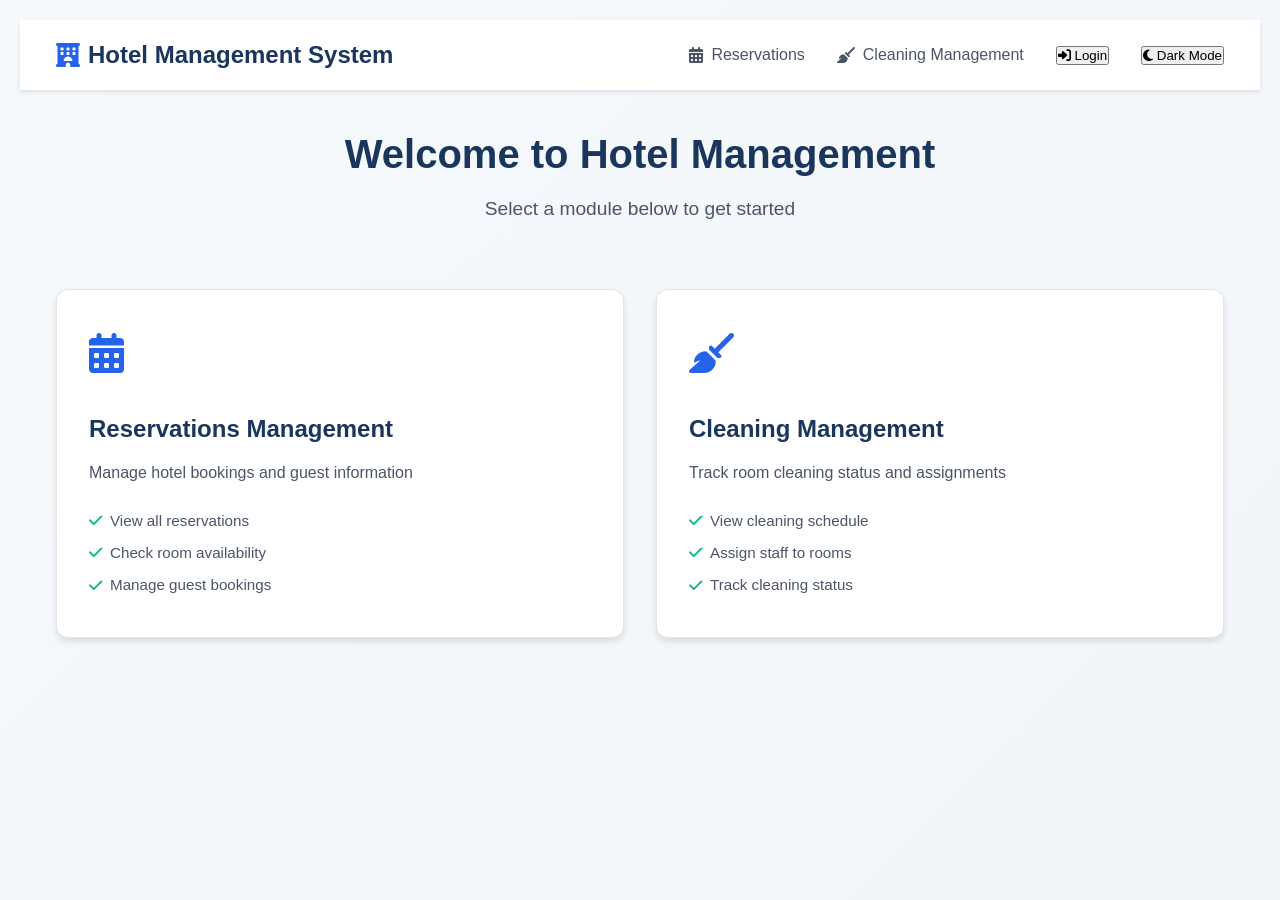
<file: index.html>
<!DOCTYPE html>
<html lang="en">
  <head>
    <meta charset="UTF-8" />
    <meta name="viewport" content="width=device-width, initial-scale=1.0" />
    <title>Hotel Management System</title>
    <!-- CSS Files -->
    <link rel="stylesheet" href="css/main.css" />
    <link rel="stylesheet" href="css/components/navigation.css" />
    <link rel="stylesheet" href="css/components/dashboard.css" />
    <!-- Add Font Awesome for icons -->
    <link
      rel="stylesheet"
      href="https://cdnjs.cloudflare.com/ajax/libs/font-awesome/6.5.1/css/all.min.css"
    />
    <style>
      /* Modal styles */
      .modal {
        display: none; /* Hidden by default */
        position: fixed; /* Stay in place */
        z-index: 1; /* Sit on top */
        left: 0;
        top: 0;
        width: 100%; /* Full width */
        height: 100%; /* Full height */
        overflow: auto; /* Enable scroll if needed */
        background-color: rgb(0, 0, 0); /* Fallback color */
        background-color: rgba(0, 0, 0, 0.4); /* Black w/ opacity */
      }
      .modal-content {
        background-color: #fefefe;
        margin: 15% auto; /* 15% from the top and centered */
        padding: 20px;
        border: 1px solid #888;
        width: 80%; /* Could be more or less, depending on screen size */
      }
      .close {
        color: #aaa;
        float: right;
        font-size: 28px;
        font-weight: bold;
      }
      .close:hover,
      .close:focus {
        color: black;
        text-decoration: none;
        cursor: pointer;
      }
    </style>
  </head>
  <body>
    <nav class="main-nav">
      <div class="nav-container">
        <h1>
          <a href="index.html" class="home-link">
            <i class="fas fa-hotel"></i>
            Hotel Management System
          </a>
        </h1>
        <ul class="nav-links">
          <li>
            <a href="pages/reservations.html"
              ><i class="fas fa-calendar-alt"></i> Reservations</a
            >
          </li>
          <li>
            <a href="pages/cleaning.html"
              ><i class="fas fa-broom"></i> Cleaning Management</a
            >
          </li>
          <li>
            <button id="loginBtn">
              <i class="fas fa-sign-in-alt"></i> Login
            </button>
          </li>
          <li>
            <button id="darkModeToggle">
              <i class="fas fa-moon"></i> Dark Mode
            </button>
          </li>
        </ul>
      </div>
    </nav>

    <main class="container">
      <div class="dashboard-welcome">
        <h2>Welcome to Hotel Management</h2>
        <p>Select a module below to get started</p>
      </div>

      <div class="dashboard-cards">
        <div
          class="card"
          onclick="window.location.href='pages/reservations.html'"
        >
          <div class="card-icon">
            <i class="fas fa-calendar-alt"></i>
          </div>
          <div class="card-content">
            <h2>Reservations Management</h2>
            <p>Manage hotel bookings and guest information</p>
            <ul class="feature-list">
              <li><i class="fas fa-check"></i> View all reservations</li>
              <li><i class="fas fa-check"></i> Check room availability</li>
              <li><i class="fas fa-check"></i> Manage guest bookings</li>
            </ul>
          </div>
          <div class="card-arrow">
            <i class="fas fa-arrow-right"></i>
          </div>
        </div>

        <div class="card" onclick="window.location.href='pages/cleaning.html'">
          <div class="card-icon">
            <i class="fas fa-broom"></i>
          </div>
          <div class="card-content">
            <h2>Cleaning Management</h2>
            <p>Track room cleaning status and assignments</p>
            <ul class="feature-list">
              <li><i class="fas fa-check"></i> View cleaning schedule</li>
              <li><i class="fas fa-check"></i> Assign staff to rooms</li>
              <li><i class="fas fa-check"></i> Track cleaning status</li>
            </ul>
          </div>
          <div class="card-arrow">
            <i class="fas fa-arrow-right"></i>
          </div>
        </div>
      </div>
    </main>

    <!-- Login Modal -->
    <div id="loginModal" class="modal">
      <div class="modal-content">
        <span class="close">&times;</span>
        <h2>Login</h2>
        <form id="loginForm">
          <label for="username">Username:</label>
          <input type="text" id="username" name="username" required />
          <br />
          <label for="password">Password:</label>
          <input type="password" id="password" name="password" required />
          <br />
          <button type="submit">Login</button>
        </form>
        <div id="loginMessage"></div>
      </div>
    </div>

    <!-- JavaScript Files -->
    <script src="js/main.js"></script>
    <script>
      // Get modal element
      const modal = document.getElementById('loginModal');
      const loginBtn = document.getElementById('loginBtn');
      const closeBtn = document.getElementsByClassName('close')[0];
      const loginForm = document.getElementById('loginForm');
      const loginMessage = document.getElementById('loginMessage');

      // Show modal on button click
      loginBtn.onclick = function () {
        modal.style.display = 'block';
      };

      // Close modal when the user clicks on <span> (x)
      closeBtn.onclick = function () {
        modal.style.display = 'none';
      };

      // Close modal when clicking outside of the modal
      window.onclick = function (event) {
        if (event.target == modal) {
          modal.style.display = 'none';
        }
      };

      // Handle form submission
      loginForm.onsubmit = function (event) {
        event.preventDefault(); // Prevent default form submission
        const username = document.getElementById('username').value;
        const password = document.getElementById('password').value;

        // Send login request to the external login.php
        fetch(
          'https://obi.kean.edu/~kaisemax@kean.edu/CPS5301/hotel/php/login.php',
          {
            method: 'POST',
            headers: {
              'Content-Type': 'application/x-www-form-urlencoded',
            },
            body: `username=${encodeURIComponent(
              username
            )}&password=${encodeURIComponent(password)}`,
          }
        )
          .then((response) => response.text())
          .then((data) => {
            loginMessage.innerHTML = data; // Display response message
            if (data.includes('Login successful')) {
              // Close modal on successful login
              modal.style.display = 'none';
              // Optionally, redirect or refresh the page
              location.reload(); // Reload the page to reflect login status
            }
          })
          .catch((error) => {
            console.error('Error:', error);
            loginMessage.innerHTML = 'An error occurred. Please try again.';
          });
      };
    </script>
  </body>
</html>
</file>
<file: css/main.css>
* {
    box-sizing: border-box;
    margin: 0;
    padding: 0;
}

body {
    font-family: Arial, sans-serif;
    line-height: 1.6;
    padding: 20px;
    background-color: #f5f5f5;
}

.container {
    max-width: 1200px;
    margin: 0 auto;
}
</file>
<file: css/components/navigation.css>
.main-nav {
  background: white;
  box-shadow: 0 2px 4px rgba(0,0,0,0.1);
  padding: 1rem 0;
}

.nav-container {
  max-width: 1200px;
  margin: 0 auto;
  padding: 0 1rem;
  display: flex;
  justify-content: space-between;
  align-items: center;
}

.home-link {
  text-decoration: none;
  color: #1a365d;
  display: flex;
  align-items: center;
  gap: 0.5rem;
  font-size: 1.5rem;
  transition: color 0.2s ease;
}

.home-link i {
  color: #2563eb;
}

.home-link:hover {
  color: #2563eb;
}

.nav-links {
  display: flex;
  gap: 2rem;
  list-style: none;
  margin: 0;
  padding: 0;
}

.nav-links a {
  text-decoration: none;
  color: #4a5568;
  display: flex;
  align-items: center;
  gap: 0.5rem;
  transition: color 0.2s ease;
}

.nav-links a:hover {
  color: #2563eb;
}

.nav-links a.active {
  color: #2563eb;
  font-weight: 500;
}

@media (max-width: 768px) {
  .nav-container {
    flex-direction: column;
    gap: 1rem;
    text-align: center;
  }

  .nav-links {
    gap: 1rem;
  }
}
</file>
<file: css/components/dashboard.css>
.dashboard-welcome {
    text-align: center;
    margin: 2rem 0 3rem;
    color: #1a365d;
}

.dashboard-welcome h2 {
    font-size: 2.5rem;
    margin-bottom: 0.5rem;
}

.dashboard-welcome p {
    font-size: 1.2rem;
    color: #4a5568;
}

.dashboard-cards {
    display: grid;
    grid-template-columns: repeat(auto-fit, minmax(300px, 1fr));
    gap: 2rem;
    padding: 1rem;
    max-width: 1200px;
    margin: 0 auto;
}

.card {
    background: white;
    border-radius: 12px;
    padding: 2rem;
    box-shadow: 0 4px 6px rgba(0, 0, 0, 0.1);
    transition: all 0.3s ease;
    cursor: pointer;
    display: flex;
    flex-direction: column;
    position: relative;
    overflow: hidden;
    border: 1px solid rgba(0, 0, 0, 0.1);
}

.card:hover {
    transform: translateY(-5px);
    box-shadow: 0 8px 15px rgba(0, 0, 0, 0.1);
}

.card-icon {
    font-size: 2.5rem;
    color: #2563eb;
    margin-bottom: 1.5rem;
}

.card-content h2 {
    color: #1a365d;
    font-size: 1.5rem;
    margin-bottom: 0.75rem;
}

.card-content p {
    color: #4a5568;
    margin-bottom: 1.5rem;
    line-height: 1.5;
}

.feature-list {
    list-style: none;
    padding: 0;
    margin: 0;
}

.feature-list li {
    display: flex;
    align-items: center;
    gap: 0.5rem;
    color: #4a5568;
    margin-bottom: 0.5rem;
    font-size: 0.95rem;
}

.feature-list li i {
    color: #10B981;
}

.card-arrow {
    position: absolute;
    right: 1.5rem;
    bottom: 1.5rem;
    color: #2563eb;
    opacity: 0;
    transform: translateX(-10px);
    transition: all 0.3s ease;
}

.card:hover .card-arrow {
    opacity: 1;
    transform: translateX(0);
}

/* Responsive adjustments */
@media (max-width: 768px) {
    .dashboard-welcome h2 {
        font-size: 2rem;
    }

    .dashboard-welcome p {
        font-size: 1rem;
    }

    .dashboard-cards {
        grid-template-columns: 1fr;
        padding: 1rem;
    }

    .card {
        padding: 1.5rem;
    }
}

/* Add some background styling */
body {
    background: linear-gradient(135deg, #f6f9fc 0%, #f1f5f9 100%);
    min-height: 100vh;
}

/* Animation for cards */
@keyframes fadeInUp {
    from {
        opacity: 0;
        transform: translateY(20px);
    }
    to {
        opacity: 1;
        transform: translateY(0);
    }
}

.card {
    animation: fadeInUp 0.5s ease-out forwards;
}

.card:nth-child(2) {
    animation-delay: 0.2s;
}
</file>
